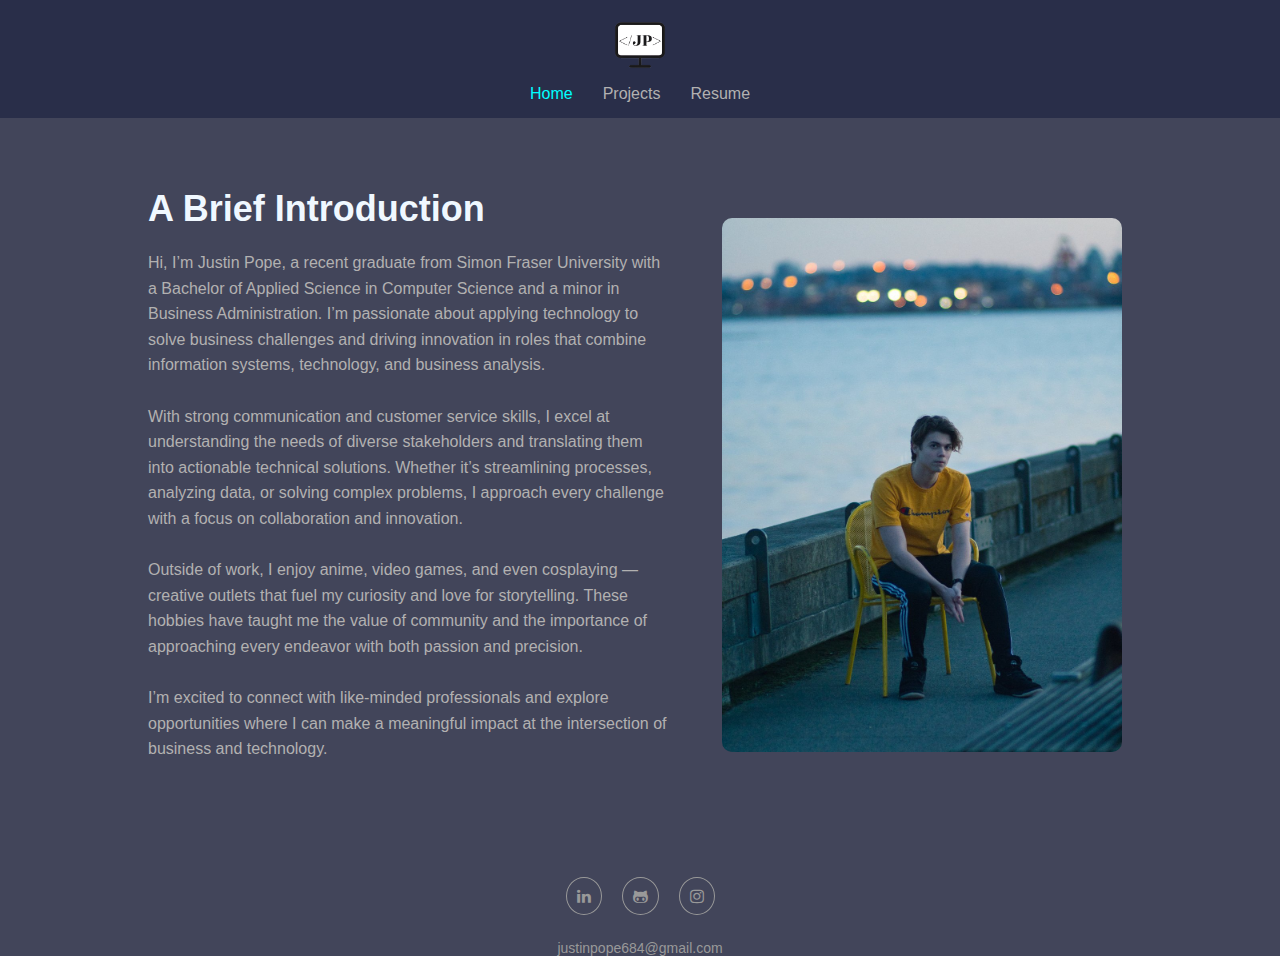
<file: index.html>
<HTML>
    <head>
        <meta charset="UTF-8">
        <meta name="viewport" content="width=device-width, initial-scale=1.0">
        <title>About Page</title>
        <link rel="stylesheet" href="style.css">
        <link rel="stylesheet" href="https://cdnjs.cloudflare.com/ajax/libs/font-awesome/4.7.0/css/font-awesome.min.css">
        <link rel="apple-touch-icon" sizes="180x180" href="favicon_io/apple-touch-icon.png">
        <link rel="icon" type="image/png" sizes="32x32" href="favicon_io/favicon-32x32.png">
        <link rel="icon" type="image/png" sizes="16x16" href="favicon_io/favicon-16x16.png">
        <link rel="manifest" href="favicon_io/site.webmanifest">
    </head>
    <body style="background-color: #42455a;">
        <div class="container">
            <header>
                <div class="logo">
                    <img src="logo.png" alt="Logo">
                </div>
                <div class="menu">
                    <ul>
                        <li class="active">Home</li>
                        <li><a href="projects.html">Projects</a></li>
                        <li><a href="JustinPopeResume.pdf" download>Resume</a></li>
                    </ul>
                </div>
            </header>                        
            <div class="banner">
                <div class="app-text">
                    <h1>A Brief Introduction</h1>
                    <p>Hi, I’m Justin Pope, a recent graduate from Simon Fraser University with a Bachelor of Applied Science in Computer Science and a minor in Business Administration. I’m passionate about applying technology to solve business challenges and driving innovation in roles that combine information systems, technology, and business analysis.<br><br>

                        With strong communication and customer service skills, I excel at understanding the needs of diverse stakeholders and translating them into actionable technical solutions. Whether it’s streamlining processes, analyzing data, or solving complex problems, I approach every challenge with a focus on collaboration and innovation.<br><br>
                        
                        Outside of work, I enjoy anime, video games, and even cosplaying — creative outlets that fuel my curiosity and love for storytelling. These hobbies have taught me the value of community and the importance of approaching every endeavor with both passion and precision.<br><br>
                        
                        I’m excited to connect with like-minded professionals and explore opportunities where I can make a meaningful impact at the intersection of business and technology.</p>                        
                </div>
                <div class="portrait">
                    <img src="portrait.JPEG" alt="Justin Pope's portrait">
                </div>
            </div>
            <div class ="social-icons">
                <ul>
                    <li><a href="https://www.linkedin.com/in/justinpope2001/" target="_blank"><i class="fa fa-linkedin"></i></a></li>
                    <li><a href="https://github.com/JustinPope" target="_blank"><i class="fa fa-github-alt"></i></a></li>
                    <li><a href="https://www.instagram.com/icaruswefly/" target="_blank"><i class="fa fa-instagram"></i></i></a></li>
                </ul>
            </div>
            <div class="email" onclick="copyToClipboard('justinpope684@gmail.com')">
                justinpope684@gmail.com
            </div>
        </div>
        <script>
            function copyToClipboard(text) {
                navigator.clipboard.writeText(text).then(function () {
                    alert("Email copied to clipboard: " + text);
                }, function (err) {
                    console.error("Failed to copy: ", err);
                });
            }
        </script>        
    </body>
    </HTML>
</file>
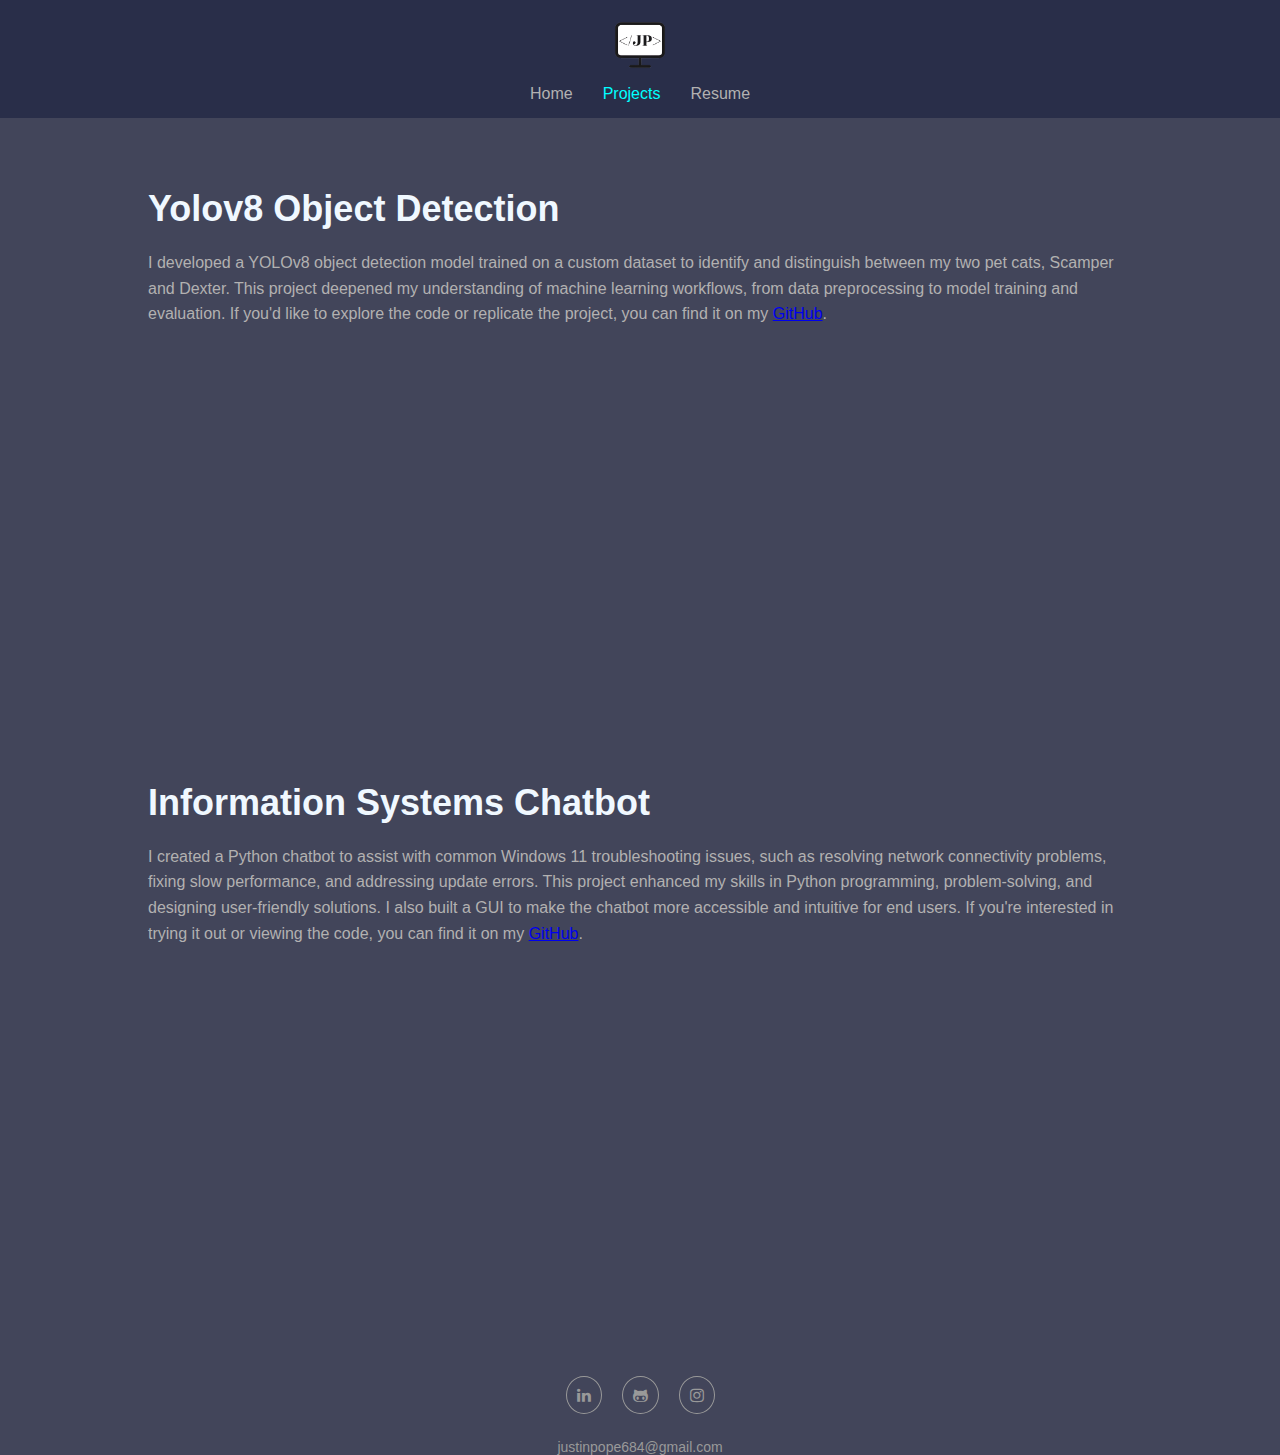
<file: projects.html>
<HTML>
    <head>
        <meta charset="UTF-8">
        <meta name="viewport" content="width=device-width, initial-scale=1.0">
        <title>Project Page</title>
        <link rel="stylesheet" href="style.css">
        <link rel="stylesheet" href="https://cdnjs.cloudflare.com/ajax/libs/font-awesome/4.7.0/css/font-awesome.min.css">
        <link rel="apple-touch-icon" sizes="180x180" href="favicon_io/apple-touch-icon.png">
        <link rel="icon" type="image/png" sizes="32x32" href="favicon_io/favicon-32x32.png">
        <link rel="icon" type="image/png" sizes="16x16" href="favicon_io/favicon-16x16.png">
        <link rel="manifest" href="favicon_io/site.webmanifest">
    </head>
    
    <body style="background-color: #42455a;">
        <div class="container">
            <header>
                <div class="logo">
                    <img src="logo.png" alt="Logo">
                </div>
                <div class="menu">
                    <ul>
                        <li><a href="index.html">Home</a></li>
                        <li class="active">Projects</li>
                        <li><a href="JustinPopeResume.pdf" download>Resume</a></li>
                    </ul>
                </div>
            </header>            
            <div class="banner">
                <div class="app-text">
                    <h1>Yolov8 Object Detection</h1>
                    <p>I developed a YOLOv8 object detection model trained on a custom dataset to identify and distinguish between my two pet cats, Scamper and Dexter. This project deepened my understanding of machine learning workflows, from data preprocessing to model training and evaluation. If you'd like to explore the code or replicate the project, you can find it on my <a href="https://github.com/JustinPope/ScamperDexterDetection">GitHub</a>.</p>
                </div>
                <iframe width="560" height="315" src="https://www.youtube.com/embed/gUlETLOHQiY?si=Wvr7wvlkEwnkcIl3" title="YouTube video player" frameborder="0" allow="accelerometer; autoplay; clipboard-write; encrypted-media; gyroscope; picture-in-picture; web-share" allowfullscreen></iframe>
            </div>

            <div class="banner">
                <div class="app-text">
                    <h1>Information Systems Chatbot</h1>
                    <p>I created a Python chatbot to assist with common Windows 11 troubleshooting issues, such as resolving network connectivity problems, fixing slow performance, and addressing update errors. This project enhanced my skills in Python programming, problem-solving, and designing user-friendly solutions. I also built a GUI to make the chatbot more accessible and intuitive for end users. If you're interested in trying it out or viewing the code, you can find it on my <a href="https://github.com/JustinPope/InformationSystemsChatbot">GitHub</a>.</p>
                </div>
                <iframe width="560" height="315" src="https://www.youtube.com/embed/9UGDtL1zbEo?si=abU5nyk8NIII3OuO" title="YouTube video player" frameborder="0" allow="accelerometer; autoplay; clipboard-write; encrypted-media; gyroscope; picture-in-picture; web-share" allowfullscreen></iframe>
            </div>

            <div class="social-icons">
                <ul>
                    <li><a href="https://www.linkedin.com/in/justinpope2001/" target="_blank"><i class="fa fa-linkedin"></i></a></li>
                    <li><a href="https://github.com/JustinPope" target="_blank"><i class="fa fa-github-alt"></i></a></li>
                    <li><a href="https://www.instagram.com/icaruswefly/" target="_blank"><i class="fa fa-instagram"></i></i></a></li>
                </ul>
            </div>
            <div class="email" onclick="copyToClipboard('justinpope684@gmail.com')">
                justinpope684@gmail.com
            </div>
        </div>
        <script>
            function copyToClipboard(text) {
                navigator.clipboard.writeText(text).then(function () {
                    alert("Email copied to clipboard: " + text);
                }, function (err) {
                    console.error("Failed to copy: ", err);
                });
            }
        </script>        
    </body>
</HTML>
</file>
<file: style.css>
/* General Reset */
* {
    margin: 0;
    padding: 0;
    box-sizing: border-box;
    font-family: sans-serif;
}

/* Container */
.container {
    width: 100%;
    min-height: 100vh;
    background-color: #42455a;
}

/* Header */
header {
    background-color: #292e49;
    display: flex;
    justify-content: space-between;
    align-items: center;
    flex-wrap: wrap; /* Allows wrapping for smaller screens */
    padding: 15px 10%;
    position: sticky;
    top: 0;
    z-index: 1000;
    text-align: center;
}

.logo {
    flex: 1 1 100%;
    display: flex;
    justify-content: center;
    margin-bottom: 10px;
}

.logo img {
    width: 60px;
}

.menu {
    flex: 1 1 100%;
    display: flex;
    justify-content: center;
}

.menu ul {
    display: flex;
    list-style: none;
    padding: 0;
    margin: 0;
}

.menu ul li {
    margin: 0 15px;
}

.menu ul li a {
    text-decoration: none;
    color: #b2b1b1;
    transition: color 0.3s ease;
    font-size: 16px;
}

.menu ul li a:hover,
.menu ul li.active {
    color: aqua;
}

.email {
    text-align: center;
    margin-top: 10px;
    font-size: 14px;
    color: #999; /* Match social icon color */
    cursor: pointer; /* Indicate it's clickable */
    transition: color 0.3s ease; /* Smooth hover effect */
}

.email:hover {
    color: aqua; /* Highlight blue on hover */
}

/* Banner Section */
.banner {
    display: flex;
    flex-wrap: wrap;
    align-items: center;
    justify-content: space-between;
    padding: 50px 10%;
    color: aliceblue;
}

.app-text {
    flex: 1 1 50%;
    padding: 20px;
}

.app-text h1 {
    font-size: 36px;
    margin-bottom: 20px;
}

.app-text p {
    font-size: 16px;
    line-height: 1.6;
    color: #b2b1b1;
}

.portrait {
    flex: 1 1 40%;
    text-align: center;
}

.portrait img {
    width: 100%;
    max-width: 400px;
    border-radius: 10px;
    margin-top: 20px;
}

/* Social Icons */
.social-icons {
    text-align: center;
    margin-top: 30px;
}

.social-icons ul li a {
    transition: transform 0.3s ease, color 0.3s ease;
}

.social-icons ul li a:hover {
    transform: scale(1.2);
}

.social-icons ul {
    display: flex;
    justify-content: center;
    padding: 0;
}

.social-icons ul li {
    list-style: none;
    margin: 15px 10px;
}

.social-icons ul li a {
    color: #999;
    border-radius: 50%;
    border: 1px solid #999;
    padding: 10px;
    display: block;
    transition: color 0.3s, border-color 0.3s;
}

.social-icons ul li a:hover {
    color: aqua;
    border-color: aqua;
}

/* Responsive Design */
@media (max-width: 1024px) {
    .banner {
        flex-direction: column;
        text-align: center;
    }

    .app-text, .portrait {
        flex: 1 1 100%;
    }

    .app-text h1 {
        font-size: 28px;
    }

    .app-text p {
        font-size: 14px;
    }
}

@media (max-width: 768px) {
    header {
        flex-direction: column;
        padding: 10px;
    }

    .logo img {
        width: 50px;
    }

    .menu ul {
        flex-direction: column;
        align-items: center;
    }

    .menu ul li {
        margin: 10px 0;
    }

    .email {
        font-size: 14px;
        margin-top: 10px;
    }
}

@media (max-width: 480px) {
    header {
        padding: 10px;
    }

    .logo img {
        width: 40px;
    }

    .menu ul li a {
        font-size: 14px;
    }

    .email {
        font-size: 12px;
    }
}
</file>
